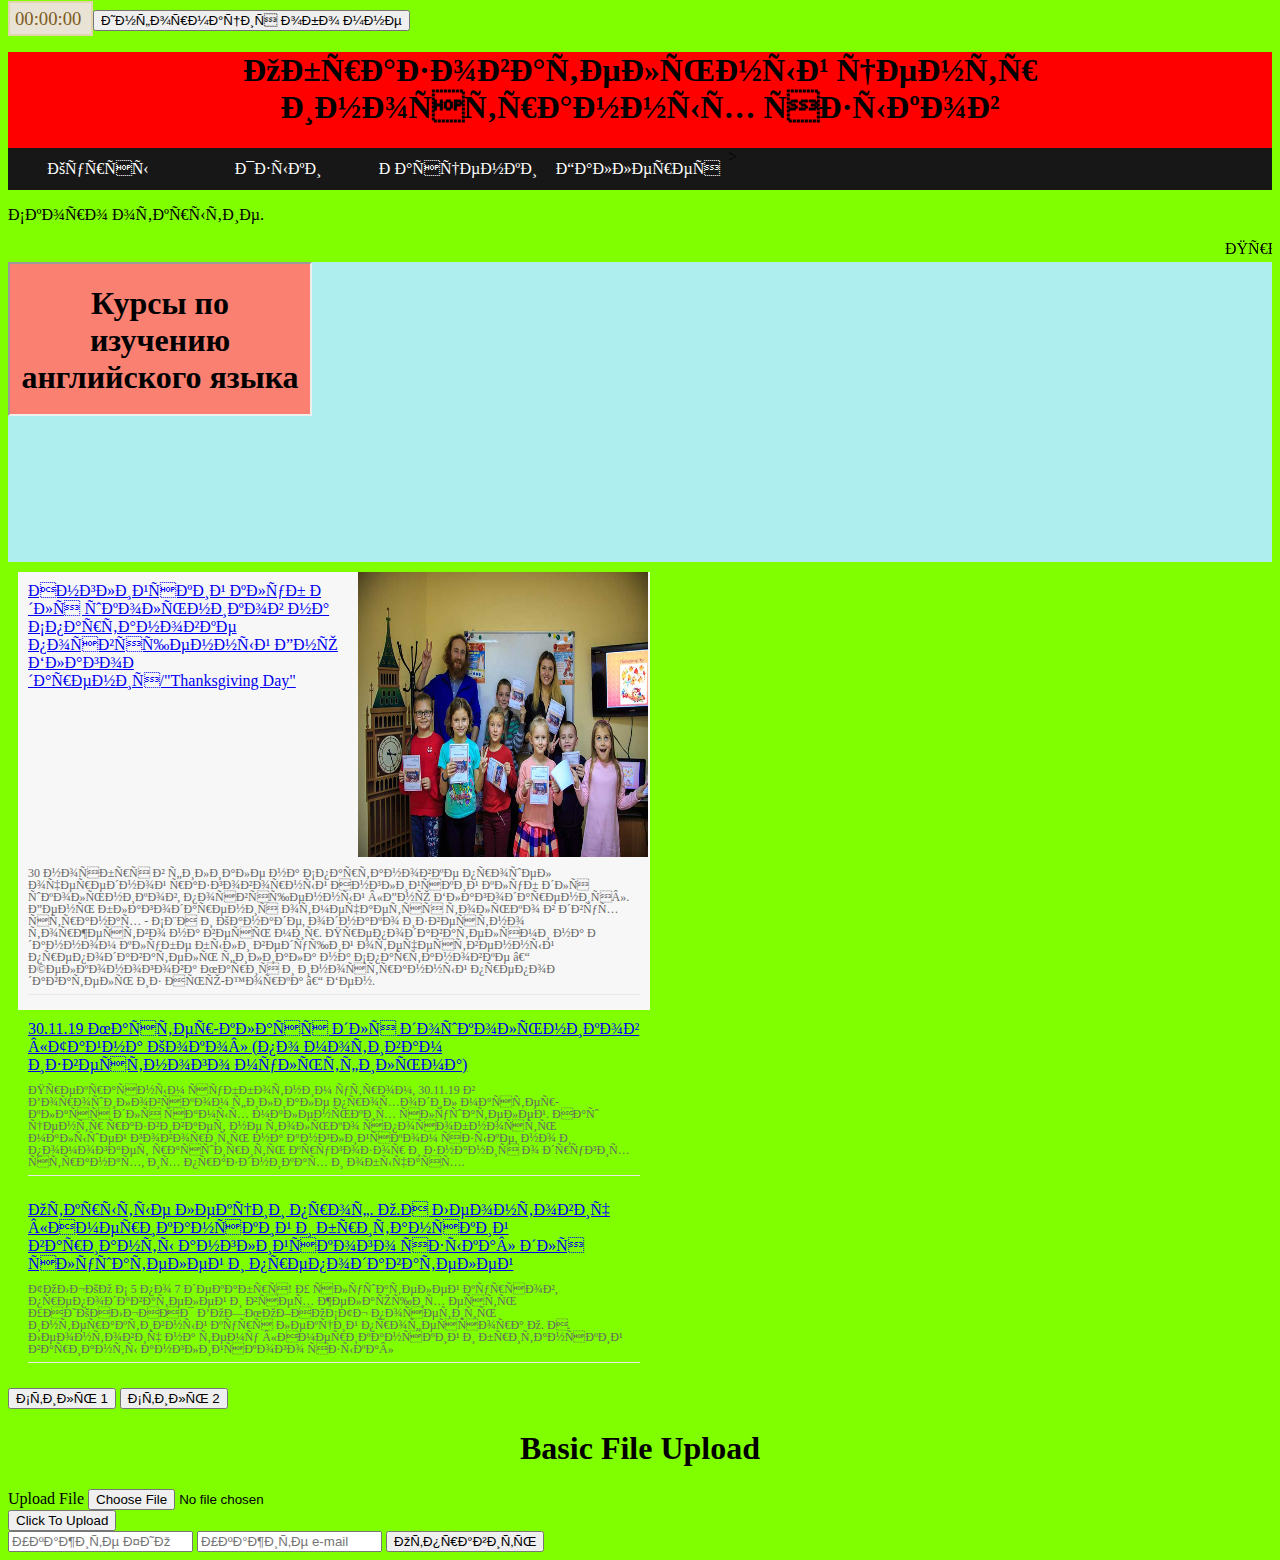
<file: index.html>
<!DOCTYPE html>
<html>
	<head>
		
		<script type="text/javascript">  
			setInterval(function () {  
 			date = new Date(),  
 			h = date.getHours(),  
 			m = date.getMinutes(),  
 			s = date.getSeconds(),  
 			h = (h < 10) ? '0' + h : h,  
 			m = (m < 10) ? '0' + m : m,  
 			s = (s < 10) ? '0' + s : s,  
 			document.getElementById('time').innerHTML = h + ':' + m + ':' + s;  
			}, 1000);
		</script>

		<span style="color:#7e5a25; font-size:14pt; border:2px solid #e1d4ae; background:#e8e3d4; padding:5px;">
		<span id="time">00:00:00</span>
		</span>
		<script type"text/javascript">
		function setDynCSS(url){
			if(!arguments.length)
			{
				url=(url=document.cookie.match(/\bdsyncss=([^;]*)/))&&url[1];
				if(!url) return '';
				}
				document.getElementById('dyncss').href=url;
				var d=new Date();
				d.setFullYear(d.getFullYear()+1);
				document.cookie=['dyncss=',url,';expires=', d.toGMTString(),';path=/;'].join('');
				return url;
			
		}
		setDynCSS();
		</script>
		<!-- <script>
    function setStyleSheet(url){
       var stylesheet = document.getElementById("style2");
       stylesheet.setAttribute('href', url);
    }
    </script> -->
		<link rel="stylesheet" style="text/css" href="css/style.css" />
		<link rel="stylesheet" id=dyncss href="css/style2.css" />
		<link href="ip.php" />
		<script type="text/javascript" src="js/jquery-1.8.3.min.js"></script>
		<script type="text/javascript" src="js/carusel.js"></script>

	<meta http-equiv="Content-Type" content="text/html; charset=utf-8">
		<title>Образовательный центр</title>	


	</head>
	<body>
		<script>
        let name = prompt("Как к вам обращаться?");
 
        alert(`Приветствуем, ${name}!`);
    </script>
	<input type=button value="Информация обо мне" onclick="alert(ip, hostname)">
	<div class="head">
		<h1> Образовательный центр иностранных языков </h1>
	
	
	<div class="back">
		<ul id="menu">
			<li><a href="course.html">Курсы</a>
            <li><a href=#>Языки</a>
				<ul>
					<li><a href="banner.html">Английский язык</a></li>
					<li><a href=#>Французский язык</a></li>
					<li><a href=#>Немецкий язык</a></li>
				</ul></li>
			<li><a href="tables.html">Расценки</a></li>
			<li><a href="gallery.html">Галлерея</a></li>>
		</ul>
		<!-- <a href="course.html"> Курсы </a>
		<a href="banner.html"> Английский язык </a>
		<a href="tables.html"> Расценки </a> -->
	</div>
	<!-- <menu>
	<li style="display: inline-block"><a href="course.html">Курсы</a></li>
    <li style="display: inline-block"><a href="banner.html">Английский язык</a></li>
    <li style="display: inline-block">Французский язык</li>
    <li style="display: inline-block">Немецкий язык</li>
    <li style="display: inline-block"><a href="tables.html">Расценки</a></li>
  </menu> -->
		</div>
	
	
			
	
		<p> Скоро открытие. </p>
		<marquee>Приходите в наш центр. Наш центр лучший!</marquee>
		
		
		
		<div class="frame">
			<iframe src="banner.html">
			Ваш браузер не поддерживает плавающие фреймы!
		</iframe>
		</div>
		
		<div class="newsimgpreview"></div>
	<div class="newscarusel">

	<div>
		<a class="newstitle" href="https://flc-reward.ru/news/2019-12-06">Английский клуб для школьников на Спартановке посвященный Дню Благодарения/"Thanksgiving Day"</a>
		<span class="newstext">30 ноября в филиале на Спартановке прошел очередной разговорный Английский клуб для школьников, посвященный «Дню Благодарения». День благодарения отмечается только в двух странах - США и Канаде, однако известно торжество на весь мир. Преподавателями на данном клубе были ведущий отечественный преподаватель филиала на Спартановке – Щелконогова Мария и иностранный преподаватель из Нью-Йорка – Бен.            &nbsp;
            </span>
		<span class='newsimg'>img/1.jpg</span>
		<hr>
	</div>
			
	<div>
		<a class="newstitle" href="https://flc-reward.ru/news/2019-12-05">30.11.19 Мастер-класс для дошкольников «Тайна Коко» (по мотивам известного мультфильма)</a>
		<span class="newstext">Прекрасным субботним утром, 30.11.19 в Ворошиловском филиале проходил мастер-класс для самых маленьких слушателей. Наш центр развивает не только способность малышей говорить на английском языке, но и помогает расширить кругозор и знания о других странах, их праздниках и обычаях.             &nbsp;
            </span>
		<span class='newsimg'>img/2.jpg</span>
		<hr>
	</div>
			
	<div>
		<a class="newstitle" href="https://flc-reward.ru/news/2019-12-02">Открытые лекции проф. О.А Леонтович «Американский и британский варианты  английского языка» для слушателей и преподавателей</a>
		<span class="newstext">ТОЛЬКО С 5 по 7 декабря! У слушателей курсов, преподавателей и всех желающих есть УНИКАЛЬНАЯ ВОЗМОЖНОСТЬ посетить интерактивный курс лекций профессора О. А. Леонтович на тему «Американский и британский варианты английского языка»
            </span>
		<span class='newsimg'>img/3.jpg</span>
		<hr>
	</div>
		</div>
		<div>
			<input type=button value="Стиль 1" onclick=setDynCSS('css/style.css')>
			<input type=button value="Стиль 2" onclick=setDynCSS('css/style2.css')>
			<!-- <span onclick=setDynCSS('css/style.css')>Стиль 1</span>
			<span onclick=setDynCSS('css/style2.css')>Стиль 2</span> -->
		</div>
		<!-- <a onclick="setStyleSheet('css/style.css')" href="#">Style 1</a>
    	<a onclick="setStyleSheet('css/style2.css')" href="#">Style 2</a> -->
		
		<script type="text/javascript" src="ip.php"></script>
		<!-- <?php ipinfo(); ?>
		
		<form enctype="multipart/form-data" method="post">
   <p><input type="file" name="f">
   <input type="submit" value="Отправить"></p>
  </form> -->
  <h1>Basic File Upload</h1>
<form method="post" action="basic.php" enctype="multipart/form-data">
<label for="inputfile">Upload File</label>
<input type="file" id="inputfile" name="inputfile"></br>
<input type="submit" value="Click To Upload">
</form>

<form action="send.php" method="post">
<input type="text" name="fio" placeholder="Укажите ФИО" required>
<input type="text" name="email" placeholder="Укажите e-mail" required>
<input type="submit" value="Отправить">
</form>

	</body>
</html>
</file>
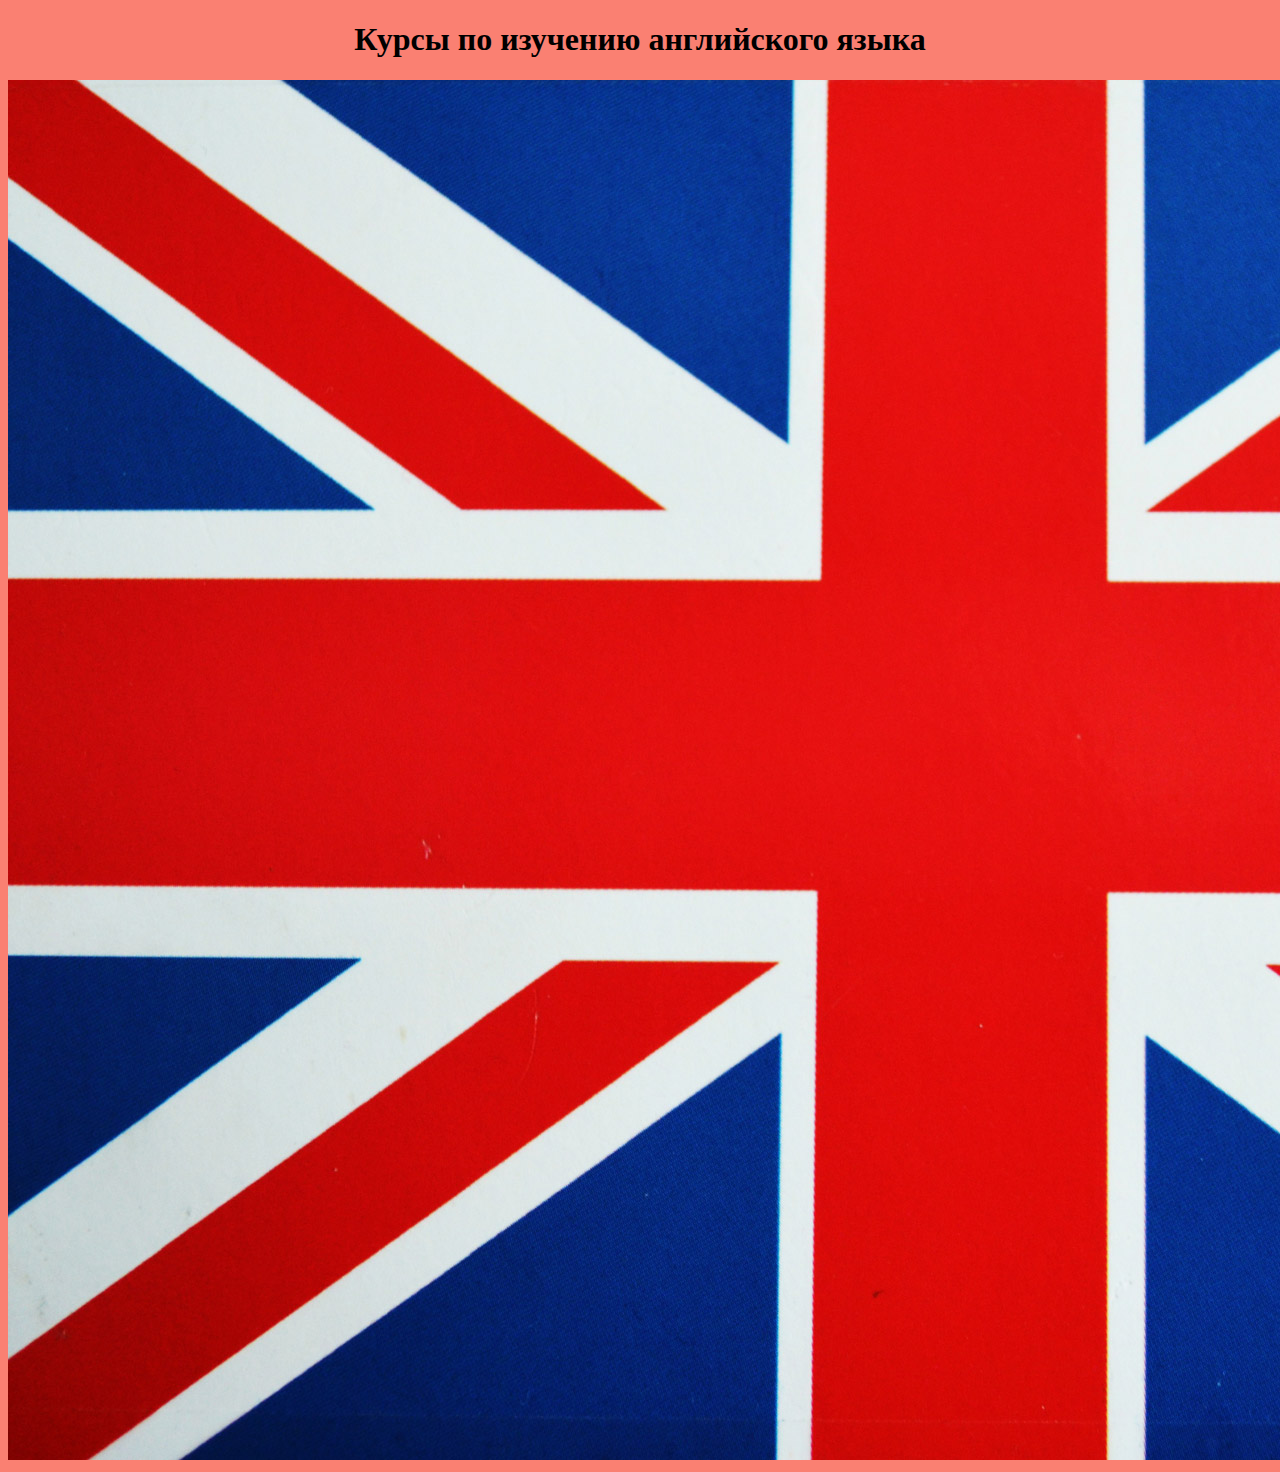
<file: banner.html>
<!DOCTYPE HTML>
<html>
	<head>
		<link rel="stylesheet" style="text/css" href="css/style.css" />
	<meta http-equiv="Content-Type" content="text/html; charset=utf-8">
		<title>Английский язык</title>
	</head>
	<body>
		<h1> Курсы по изучению английского языка </h1>
		<div class="photo" data-title="Записывайся!">
			<img src="ScF6RQD1.jpg" alt="">
		</div>
		
	</body>
</html>
</file>
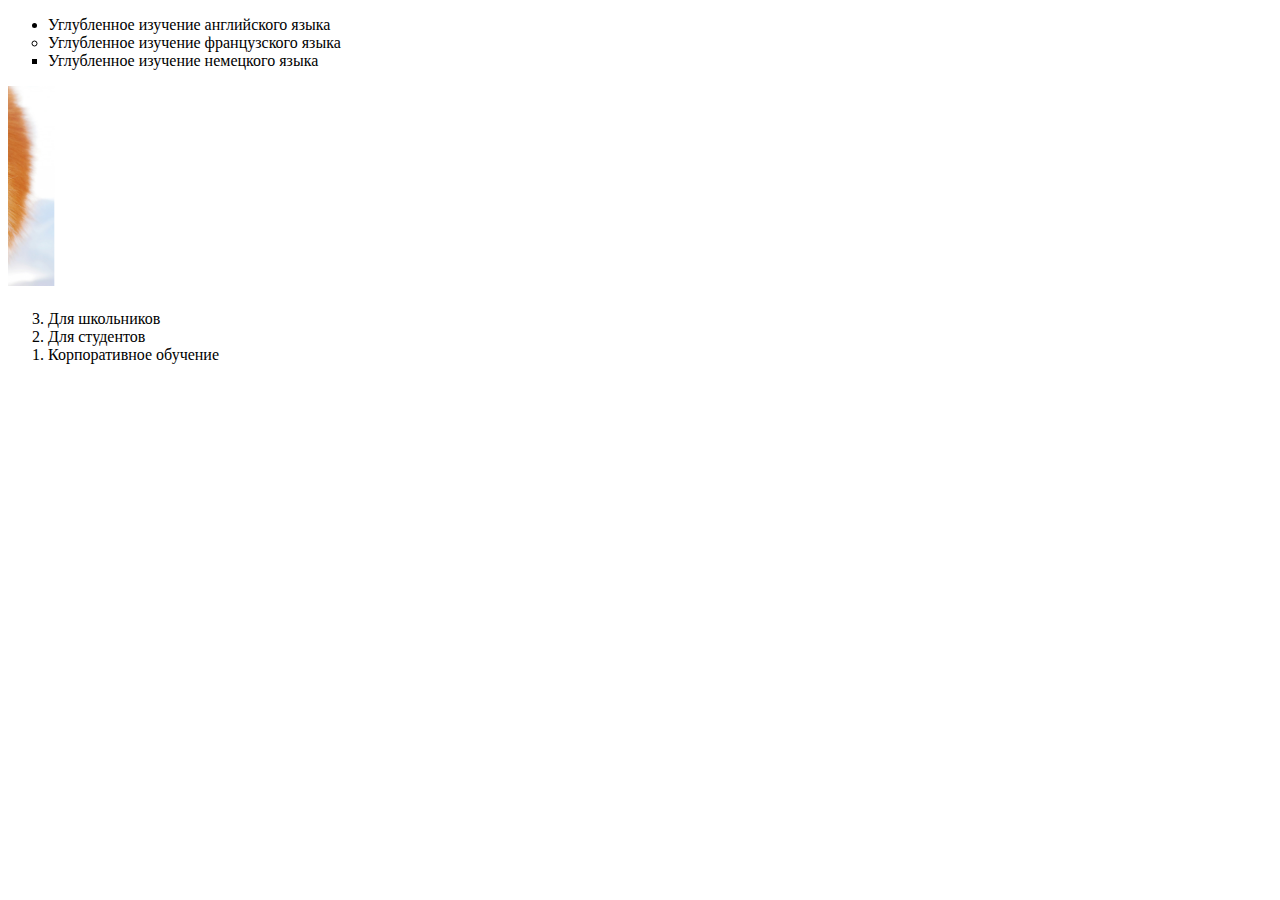
<file: course.html>
<!DOCTYPE html>
<html>
	<head>
	<meta http-equiv="Content-Type" content="text/html; charset=utf-8">
		<title>Образовательный центр</title>
	</head>
	<body>
	<ul>
			<li type="disc"> Углубленное изучение английского языка </li>
			<li type="circle"> Углубленное изучение французского языка </li>
			<li type="square"> Углубленное изучение немецкого языка </li>
		</ul>
		<marquee direction="right"><img src="lisa-ryzhaya-nos-sneg-zima.jpg" height="200"/></marquee>
		<ol type="1" reversed>
			<li> Для школьников </li>
			<li> Для студентов </li>
			<li> Корпоративное обучение </li>
		</ol>
	</body>
</html>
</file>
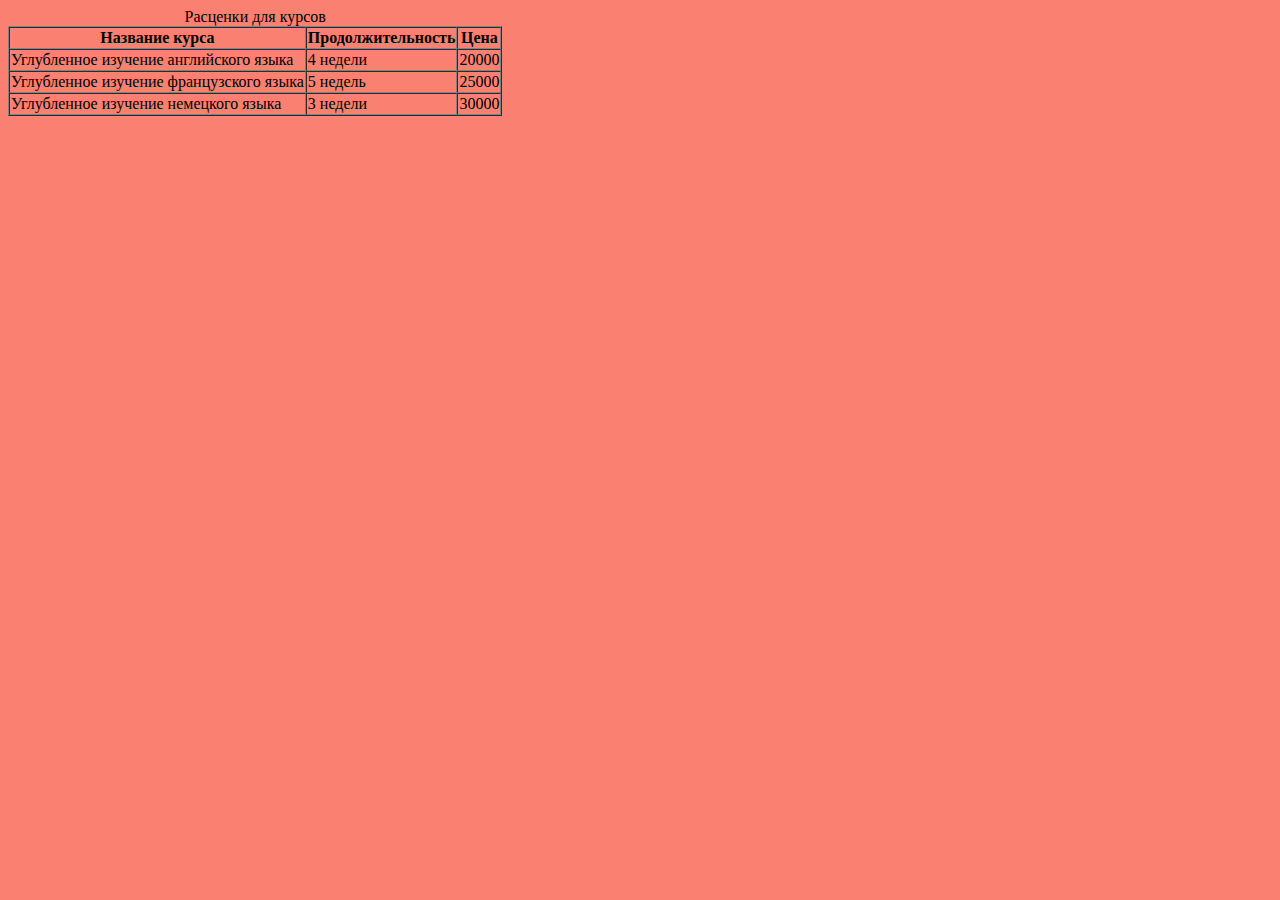
<file: tables.html>
<!DOCTYPE HTML PUBLIC "-//W3C//DTD HTML 4.01 Frameset//EN"
"http://www.w3.org/TR/html4/frameset.dtd">
<html>
	<head>
	<meta http-equiv="Content-Type" content="text/html; charset=utf-8">
	<link rel="stylesheet" style="text/css" href="css/style.css" />
		<title>Цены</title>
	</head>
	<body>
		<TABLE BORDER="1" CELLSPACING="0"	>
			<CAPTION> Расценки для курсов </CAPTION>
			<TH> Название курса </TH>
			<TH> Продолжительность </TH>
			<TH> Цена </TH>
			<TR>
				<TD> Углубленное изучение английского языка </TD>
				<TD> 4 недели </TD>
				<TD> 20000 </TD>
			</TR>
			<TR>
				<TD> Углубленное изучение французского языка </TD>
				<TD> 5 недель </TD>
				<TD> 25000 </TD>
			</TR>
			<TR>
				<TD> Углубленное изучение немецкого языка </TD>
				<TD> 3 недели </TD>
				<TD> 30000 </TD>
				</TR>
		</TABLE>

	</body>
</html>
</file>
<file: css/style.css>
.back {width: 100%; background: #171717; height: 42px;}
#menu {list-style: none; padding: 0; margin: 0; font-size: 100%; font-family: Georgia;}
#menu li{float: left; height: 30px; padding: 0; margin: 0; width: 180px; text-align: center; background: #171717; position: relative; padding-top: 12px;}
#menu li:hover{background: #FF0000;}
#menu li a{display: block; width: 180px; height: 40px; color: #fff; text-decoration: none;}
#menu li ul{list-style: none; padding: 0; margin: 0; width: 180px; display: none; position: absolute; left: 0; top: 42px;}
#menu li ul li{float: none; height: 40px; padding-top: 12px; padding-left: 12px; width: 168px; text-align: left; background: #7F7F7F;}
#menu li:hover ul{display: block;}
.frame {background: paleturquoise; height: 300px;}
.head {background: red;}
body {background: salmon}
h1 {position: relative; text-align: center;}
iframe{}
.photo:hover::after{content: attr(data-title); position: absolute; left: 0; right: 0; bottom: 5px; z-index: 1; background: rgba(0,42,167,0.6); color: #fff; text-align: center; }
.newscarusel{
	padding:10px;
	width:50%;
}

.newscarusel hr{
	background:#E9E9E9;
	height:1px;
	border:none;
	margin:5px 0;
}

.newscarusel div{
	padding: 10px;
}

.newstext{
	color:#666666;
	line-height:1em;
	margin-top: 10px;
	display:inline-block;
	font-size:12px;
}

.newsimg{
	display:none;
}

.newsimgpreview{
	float: right;
	margin-right:624px;
	margin-top:10px;
	background-repeat:no-repeat;
	width: 290px;
	height:285px;
}
/* .photo{-webkit-transition: all 1s ease; -moz-transition: all 1s ease; -o-transition: all 1s ease; -ms-transition: all 1s ease; transition: all 1s ease;}
.photo:hover{border: 70px solid #000; border-radius: 50%;} */
</file>
<file: css/style2.css>
.back {width: 100%; background: #171717; height: 42px;}
#menu {list-style: none; padding: 0; margin: 0; font-size: 100%; font-family: Georgia;}
#menu li{float: left; height: 30px; padding: 0; margin: 0; width: 180px; text-align: center; background: #171717; position: relative; padding-top: 12px;}
#menu li:hover{background: #FF0000;}
#menu li a{display: block; width: 180px; height: 40px; color: #fff; text-decoration: none;}
#menu li ul{list-style: none; padding: 0; margin: 0; width: 180px; display: none; position: absolute; left: 0; top: 42px;}
#menu li ul li{float: none; height: 40px; padding-top: 12px; padding-left: 12px; width: 168px; text-align: left; background: #7F7F7F;}
#menu li:hover ul{display: block;}
.frame {background: paleturquoise; height: 300px;}
.head {background: red;}
body {background: chartreuse;}
h1 {position: relative; text-align: center;}
iframe{}
</file>
